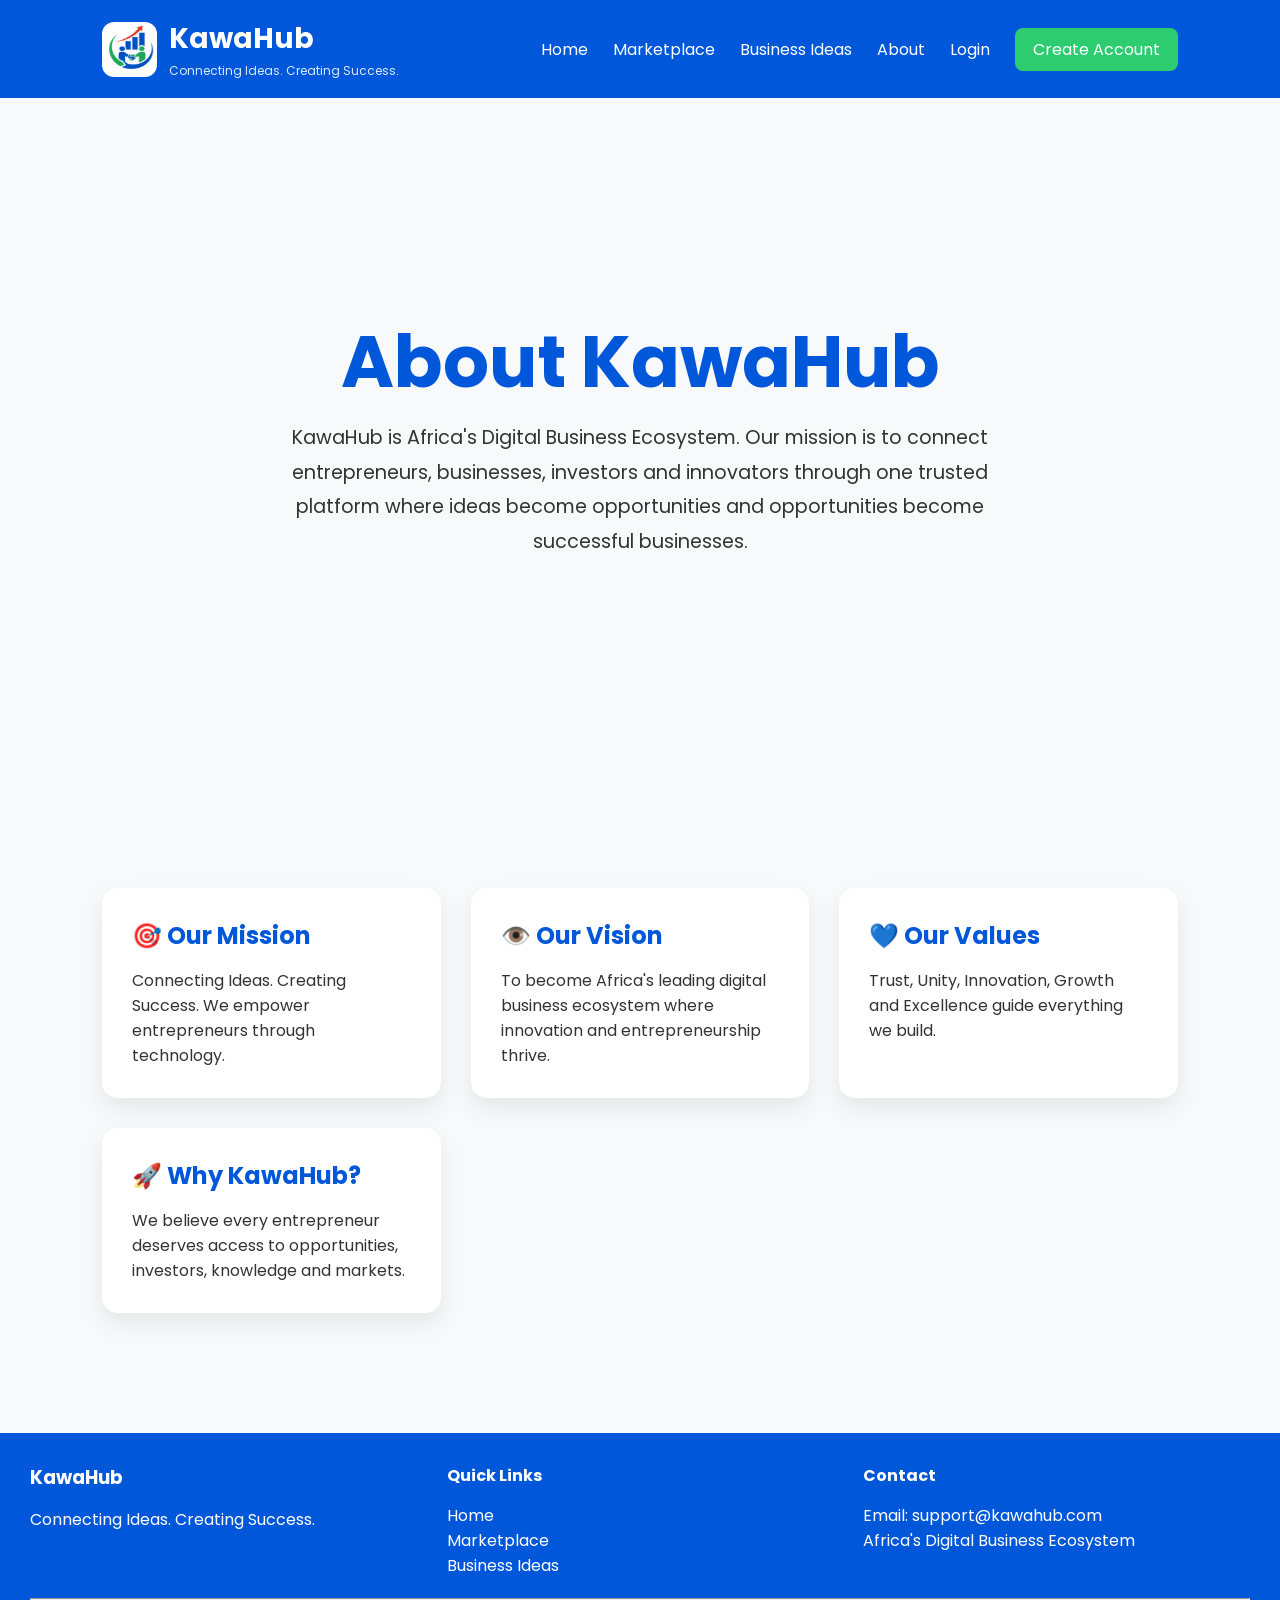
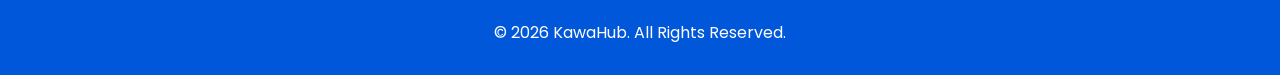
<file: about.html>
<!DOCTYPE html>
<html lang="en">
<head>
<meta charset="UTF-8">
<meta name="viewport" content="width=device-width, initial-scale=1.0">

<title>About | KawaHub</title>

<link rel="stylesheet" href="style.css">

<link href="https://fonts.googleapis.com/css2?family=Poppins:wght@300;400;600;700&display=swap" rel="stylesheet">
</head>

<body>

<header>

<nav class="navbar">

<a href="index.html" class="logo-link">

<img src="images/kawahub-logo.png"
alt="KawaHub Logo"
class="logo-img">

<div class="logo-text">

<h2>KawaHub</h2>

<p>Connecting Ideas. Creating Success.</p>

</div>

</a>

<div class="menu-toggle" id="menu-toggle">
☰
</div>

<ul class="nav-links" id="nav-links">

<li><a href="index.html">Home</a></li>

<li><a href="marketplace.html">Marketplace</a></li>

<li><a href="ideas.html">Business Ideas</a></li>

<li><a class="active" href="about.html">About</a></li>

<li><a href="login.html">Login</a></li>

<li>
<a class="register-btn" href="register.html">
Create Account
</a>
</li>

</ul>

</nav>

</header>

<section class="hero">

<h1>About KawaHub</h1>

<p>

KawaHub is Africa's Digital Business Ecosystem.

Our mission is to connect entrepreneurs, businesses, investors and innovators through one trusted platform where ideas become opportunities and opportunities become successful businesses.

</p>

</section>

<section class="features">

<div class="card">

<h2>🎯 Our Mission</h2>

<p>

Connecting Ideas. Creating Success.

We empower entrepreneurs through technology.

</p>

</div>

<div class="card">

<h2>👁️ Our Vision</h2>

<p>

To become Africa's leading digital business ecosystem where innovation and entrepreneurship thrive.

</p>

</div>

<div class="card">

<h2>💙 Our Values</h2>

<p>

Trust, Unity, Innovation, Growth and Excellence guide everything we build.

</p>

</div>

<div class="card">

<h2>🚀 Why KawaHub?</h2>

<p>

We believe every entrepreneur deserves access to opportunities, investors, knowledge and markets.

</p>

</div>

</section>

<footer>

<div class="footer-content">

<div>

<h3>KawaHub</h3>

<p>Connecting Ideas. Creating Success.</p>

</div>

<div>

<h4>Quick Links</h4>

<p><a href="index.html">Home</a></p>

<p><a href="marketplace.html">Marketplace</a></p>

<p><a href="ideas.html">Business Ideas</a></p>

</div>

<div>

<h4>Contact</h4>

<p>Email: support@kawahub.com</p>

<p>Africa's Digital Business Ecosystem</p>

</div>

</div>

<hr>

<p style="margin-top:20px;">
© 2026 KawaHub. All Rights Reserved.
</p>

</footer>

<script src="script.js"></script>

</body>
</html>
</file>
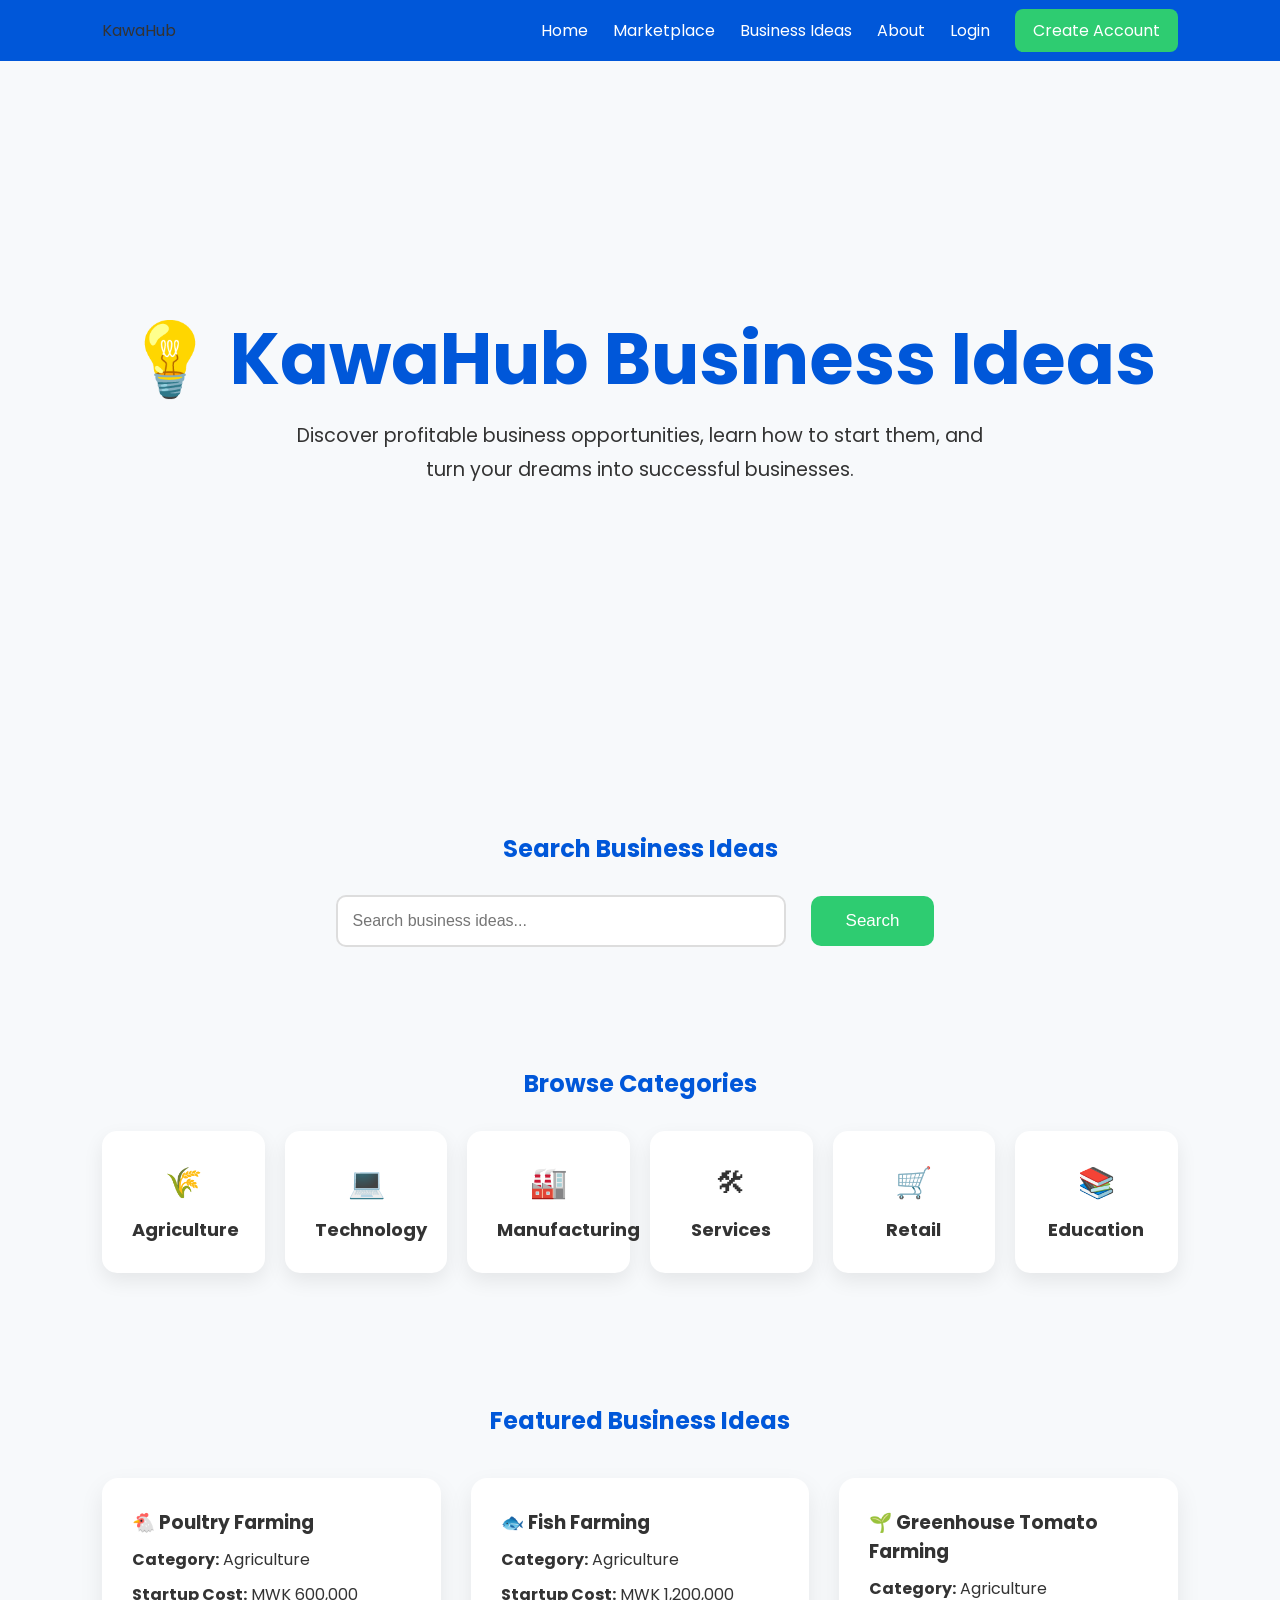
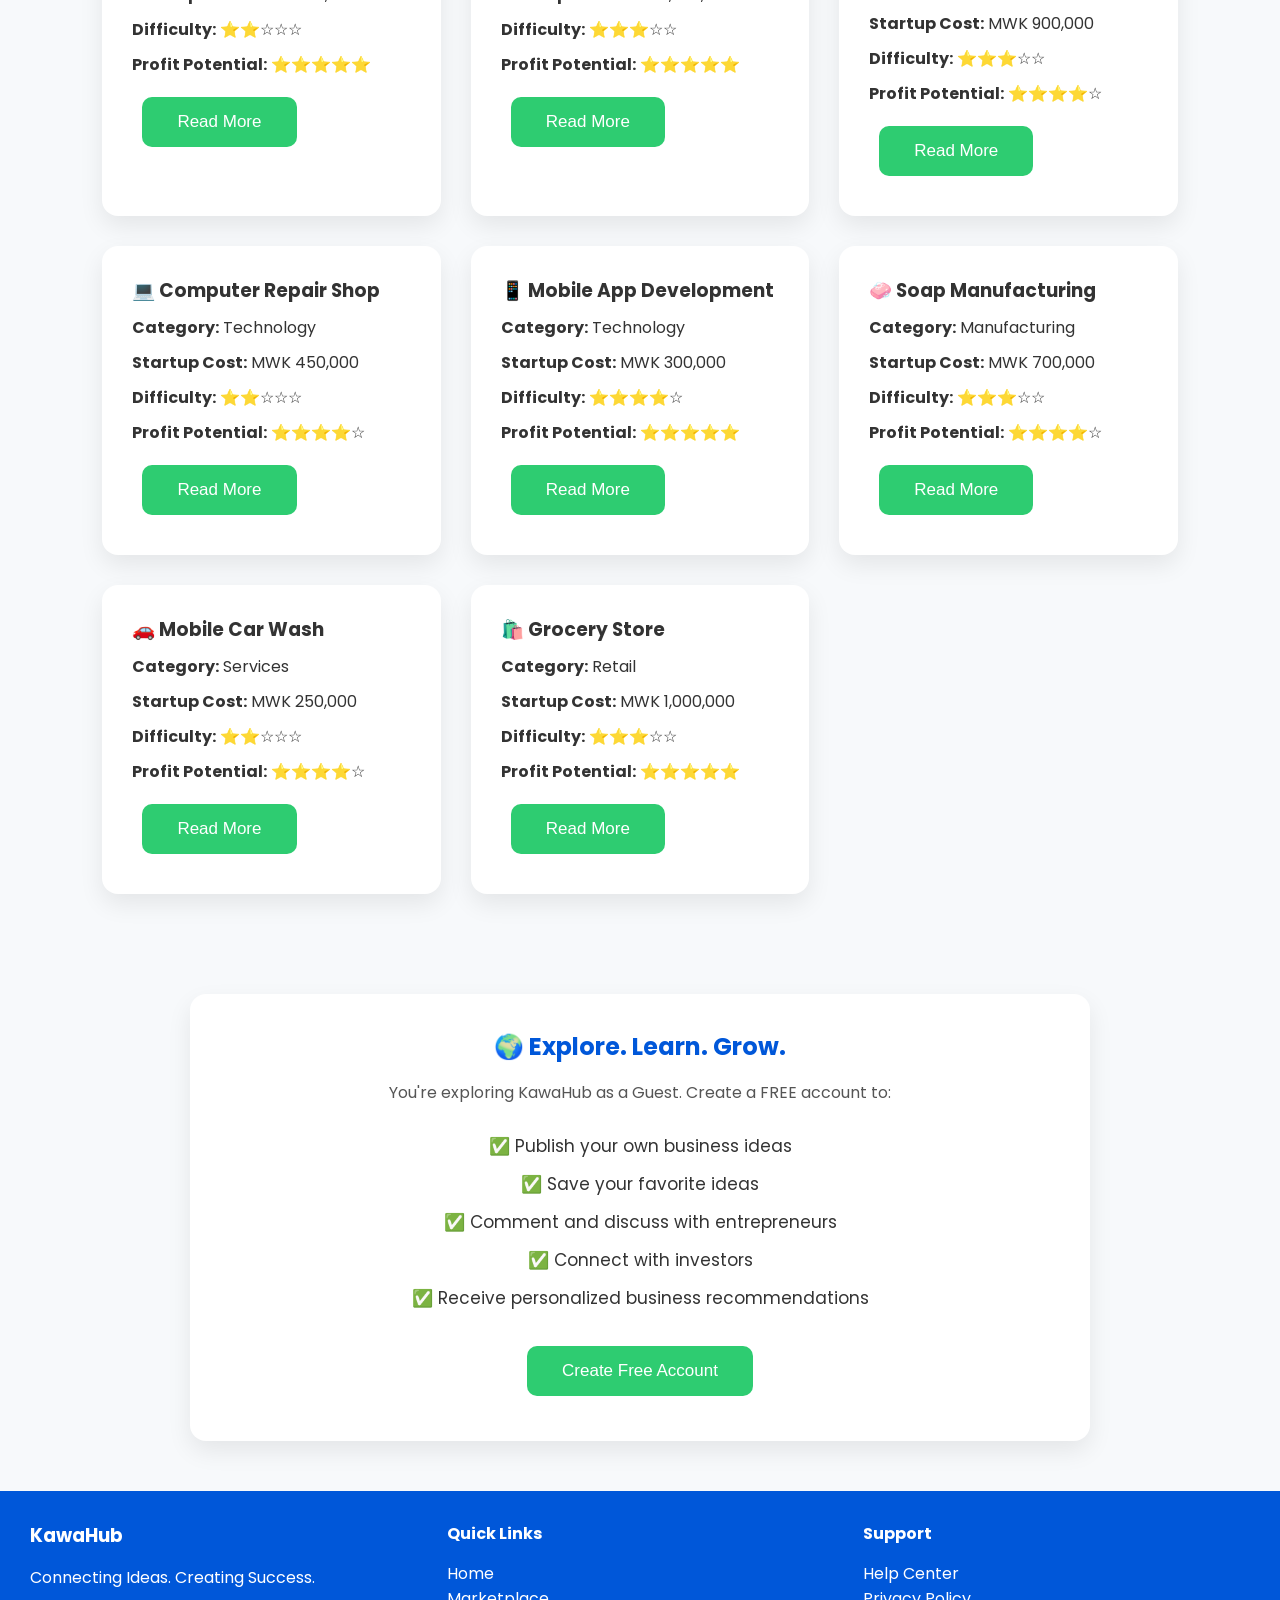
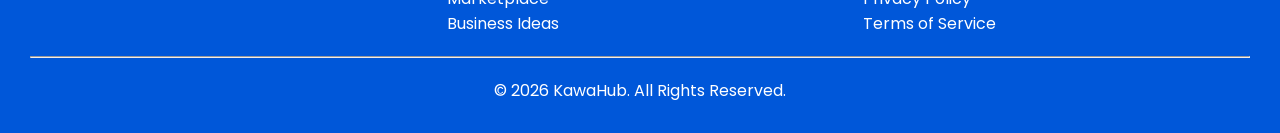
<file: ideas.html>
<!DOCTYPE html>
<html lang="en">

<head>

<meta charset="UTF-8">

<meta name="viewport" content="width=device-width, initial-scale=1.0">

<title>KawaHub | Business Ideas</title>

<link rel="stylesheet" href="style.css">

<link href="https://fonts.googleapis.com/css2?family=Poppins:wght@300;400;600;700&display=swap" rel="stylesheet">

</head>

<body>

<header>

<nav class="navbar">

<div class="logo">

KawaHub

</div>

<ul class="nav-links">

<li><a href="index.html">Home</a></li>

<li><a href="marketplace.html">Marketplace</a></li>

<li><a href="ideas.html">Business Ideas</a></li>

<li><a href="about.html">About</a></li>

<li><a href="login.html">Login</a></li>

<li>

<a class="register-btn" href="register.html">

Create Account

</a>

</li>

</ul>

</nav>

</header>

<!-- Hero Section -->

<section class="hero">

<h1>

💡 KawaHub Business Ideas

</h1>

<p>

Discover profitable business opportunities, learn how to start them,
and turn your dreams into successful businesses.

</p>

</section>

<!-- Search -->

<section class="market-search">

<h2>

Search Business Ideas

</h2>

<div class="search-box">

<input
type="text"
placeholder="Search business ideas...">

<button class="btn">

Search

</button>

</div>

</section>

<!-- Categories -->

<section class="categories">

<h2>

Browse Categories

</h2>

<div class="category-grid">

<div class="category-card">

🌾

<h3>Agriculture</h3>

</div>

<div class="category-card">

💻

<h3>Technology</h3>

</div>

<div class="category-card">

🏭

<h3>Manufacturing</h3>

</div>

<div class="category-card">

🛠

<h3>Services</h3>

</div>

<div class="category-card">

🛒

<h3>Retail</h3>

</div>

<div class="category-card">

📚

<h3>Education</h3>

</div>

</div>

</section>

<!-- Featured Ideas -->

<section class="products">

<h2>

Featured Business Ideas

</h2>

<div class="product-grid">
  <div class="card">

<h3>🐔 Poultry Farming</h3>

<p><strong>Category:</strong> Agriculture</p>

<p><strong>Startup Cost:</strong> MWK 600,000</p>

<p><strong>Difficulty:</strong> ⭐⭐☆☆☆</p>

<p><strong>Profit Potential:</strong> ⭐⭐⭐⭐⭐</p>

<button class="btn">Read More</button>

</div>

<div class="card">

<h3>🐟 Fish Farming</h3>

<p><strong>Category:</strong> Agriculture</p>

<p><strong>Startup Cost:</strong> MWK 1,200,000</p>

<p><strong>Difficulty:</strong> ⭐⭐⭐☆☆</p>

<p><strong>Profit Potential:</strong> ⭐⭐⭐⭐⭐</p>

<button class="btn">Read More</button>

</div>

<div class="card">

<h3>🌱 Greenhouse Tomato Farming</h3>

<p><strong>Category:</strong> Agriculture</p>

<p><strong>Startup Cost:</strong> MWK 900,000</p>

<p><strong>Difficulty:</strong> ⭐⭐⭐☆☆</p>

<p><strong>Profit Potential:</strong> ⭐⭐⭐⭐☆</p>

<button class="btn">Read More</button>

</div>

<div class="card">

<h3>💻 Computer Repair Shop</h3>

<p><strong>Category:</strong> Technology</p>

<p><strong>Startup Cost:</strong> MWK 450,000</p>

<p><strong>Difficulty:</strong> ⭐⭐☆☆☆</p>

<p><strong>Profit Potential:</strong> ⭐⭐⭐⭐☆</p>

<button class="btn">Read More</button>

</div>

<div class="card">

<h3>📱 Mobile App Development</h3>

<p><strong>Category:</strong> Technology</p>

<p><strong>Startup Cost:</strong> MWK 300,000</p>

<p><strong>Difficulty:</strong> ⭐⭐⭐⭐☆</p>

<p><strong>Profit Potential:</strong> ⭐⭐⭐⭐⭐</p>

<button class="btn">Read More</button>

</div>

<div class="card">

<h3>🧼 Soap Manufacturing</h3>

<p><strong>Category:</strong> Manufacturing</p>

<p><strong>Startup Cost:</strong> MWK 700,000</p>

<p><strong>Difficulty:</strong> ⭐⭐⭐☆☆</p>

<p><strong>Profit Potential:</strong> ⭐⭐⭐⭐☆</p>

<button class="btn">Read More</button>

</div>

<div class="card">

<h3>🚗 Mobile Car Wash</h3>

<p><strong>Category:</strong> Services</p>

<p><strong>Startup Cost:</strong> MWK 250,000</p>

<p><strong>Difficulty:</strong> ⭐⭐☆☆☆</p>

<p><strong>Profit Potential:</strong> ⭐⭐⭐⭐☆</p>

<button class="btn">Read More</button>

</div>

<div class="card">

<h3>🛍️ Grocery Store</h3>

<p><strong>Category:</strong> Retail</p>

<p><strong>Startup Cost:</strong> MWK 1,000,000</p>

<p><strong>Difficulty:</strong> ⭐⭐⭐☆☆</p>

<p><strong>Profit Potential:</strong> ⭐⭐⭐⭐⭐</p>

<button class="btn">Read More</button>

</div>

</div>
  </section>
  <section class="guest-banner">

<h2>🌍 Explore. Learn. Grow.</h2>

<p>

You're exploring KawaHub as a Guest.

Create a FREE account to:

</p>

<ul class="guest-list">

<li>✅ Publish your own business ideas</li>

<li>✅ Save your favorite ideas</li>

<li>✅ Comment and discuss with entrepreneurs</li>

<li>✅ Connect with investors</li>

<li>✅ Receive personalized business recommendations</li>

</ul>

<button class="btn" onclick="location.href='register.html'">

Create Free Account

</button>

</section>

<footer>

<div class="footer-content">

<div>

<h3>KawaHub</h3>

<p>

Connecting Ideas. Creating Success.

</p>

</div>

<div>

<h4>Quick Links</h4>

<p><a href="index.html">Home</a></p>

<p><a href="marketplace.html">Marketplace</a></p>

<p><a href="ideas.html">Business Ideas</a></p>

</div>

<div>

<h4>Support</h4>

<p>Help Center</p>

<p>Privacy Policy</p>

<p>Terms of Service</p>

</div>

</div>

<hr>

<p style="margin-top:20px;">

© 2026 KawaHub. All Rights Reserved.

</p>

</footer>

<script src="script.js"></script>

</body>

</html>
</file>
<file: style.css>
/* ===========================
   KawaHub v0.2
   =========================== */

*{
    margin:0;
    padding:0;
    box-sizing:border-box;
}

body{
    font-family:'Poppins',sans-serif;
    background:#f7f9fb;
    color:#333;
}

/* ===========================
   Navigation
   =========================== */

.navbar{
    display:flex;
    justify-content:space-between;
    align-items:center;
    padding:18px 8%;
    background:#0057d9;
    position:sticky;
    top:0;
    z-index:1000;
}
.logo{
display:flex;
align-items:center;
}

.logo-link{
display:flex;
align-items:center;
text-decoration:none;
color:white;
gap:12px;
}

.logo-img{
width:55px;
height:55px;
border-radius:12px;
}

.logo-text h2{
font-size:28px;
margin:0;
font-weight:700;
color:white;
}

.logo-text p{
font-size:12px;
margin-top:2px;
color:#dbeafe;
}

.nav-links{
    display:flex;
    gap:25px;
    list-style:none;
    align-items:center;
}

.nav-links a{
    text-decoration:none;
    color:white;
    transition:.3s;
}

.nav-links a:hover{
    color:#90ee90;
}

.register-btn{
    background:#2ecc71;
    padding:10px 18px;
    border-radius:8px;
    color:white !important;
}

/* ===========================
   Hero
   =========================== */

.hero{
    min-height:80vh;
    display:flex;
    flex-direction:column;
    justify-content:center;
    align-items:center;
    text-align:center;
    padding:40px 20px;
}

.hero h1{
    font-size:clamp(2.5rem,8vw,4.5rem);
    color:#0057d9;
    line-height:1.1;
    margin-bottom:20px;
}

.hero p{
    max-width:700px;
    width:90%;
    font-size:1.2rem;
    line-height:1.8;
    margin-bottom:35px;
}

/* ===========================
   Buttons
   =========================== */

.btn{
    background:#2ecc71;
    color:white;
    border:none;
    padding:15px 35px;
    border-radius:10px;
    font-size:17px;
    cursor:pointer;
    margin:10px;
    transition:.3s;
}

.btn:hover{
    transform:translateY(-4px);
    box-shadow:0 10px 20px rgba(0,0,0,.2);
}

.btn-outline{
    background:white;
    border:2px solid #0057d9;
    color:#0057d9;
    padding:15px 35px;
    border-radius:10px;
    font-size:17px;
    cursor:pointer;
    margin:10px;
    transition:.3s;
}

.btn-outline:hover{
    background:#0057d9;
    color:white;
}

/* ===========================
   Guest Banner
   =========================== */

.guest-banner{
    background:white;
    max-width:900px;
    margin:30px auto;
    padding:35px;
    border-radius:16px;
    text-align:center;
    box-shadow:0 10px 25px rgba(0,0,0,.08);
}

.guest-banner h2{
    color:#0057d9;
    margin-bottom:15px;
}

.guest-banner p{
    line-height:1.8;
    color:#555;
}

/* ===========================
   Features
   =========================== */

.features{
    display:grid;
    grid-template-columns:repeat(auto-fit,minmax(250px,1fr));
    gap:30px;
    padding:70px 8%;
}

.card{
    background:white;
    padding:30px;
    border-radius:16px;
    box-shadow:0 10px 25px rgba(0,0,0,.08);
    transition:.3s;
}

.card:hover{
    transform:translateY(-8px);
}

.card h2{
    color:#0057d9;
    margin-bottom:15px;
}

/* ===========================
   Footer
   =========================== */

footer{
    text-align:center;
    padding:30px;
    background:#0057d9;
    color:white;
    margin-top:50px;
}

/* ===========================
   Mobile
   =========================== */

@media(max-width:768px){

.navbar{
    flex-direction:column;
    gap:15px;
}

.nav-links{
    flex-wrap:wrap;
    justify-content:center;
    gap:15px;
}

.hero{
    min-height:70vh;
}

.hero p{
    font-size:1rem;
}

.features{
    padding:40px 20px;
}

  }
/* ===========================
   Marketplace
   =========================== */

.market-search{
    text-align:center;
    padding:50px 20px;
}

.market-search h2{
    color:#0057d9;
    margin-bottom:20px;
}

.search-box{
    display:flex;
    justify-content:center;
    align-items:center;
    gap:15px;
    flex-wrap:wrap;
}

.search-box input{
    width:450px;
    max-width:90%;
    padding:15px;
    border:2px solid #ddd;
    border-radius:10px;
    font-size:16px;
}

.categories{
    padding:60px 8%;
    text-align:center;
}

.categories h2{
    color:#0057d9;
    margin-bottom:30px;
}

.category-grid{
    display:grid;
    grid-template-columns:repeat(auto-fit,minmax(150px,1fr));
    gap:20px;
}

.category-card{
    background:white;
    padding:30px;
    border-radius:15px;
    box-shadow:0 8px 20px rgba(0,0,0,.08);
    transition:.3s;
    cursor:pointer;
    font-size:30px;
}

.category-card h3{
    margin-top:10px;
    font-size:18px;
    color:#333;
}

.category-card:hover{
    transform:translateY(-8px);
}

.products{
    padding:70px 8%;
}

.products h2{
    text-align:center;
    color:#0057d9;
    margin-bottom:40px;
}

.product-grid{
    display:grid;
    grid-template-columns:repeat(auto-fit,minmax(260px,1fr));
    gap:30px;
}

.product-grid .card p{
    margin:10px 0;
   }
/* ===========================
   Business Ideas
=========================== */

.guest-list{
    list-style:none;
    margin:25px 0;
    padding:0;
}

.guest-list li{
    margin:12px 0;
    font-size:17px;
}

.footer-content{
    display:grid;
    grid-template-columns:repeat(auto-fit,minmax(220px,1fr));
    gap:30px;
    text-align:left;
    padding-bottom:20px;
}

.footer-content h3,
.footer-content h4{
    margin-bottom:15px;
}

.footer-content a{
    color:white;
    text-decoration:none;
}

.footer-content a:hover{
    text-decoration:underline;
}
/* ===========================
   Mobile Navigation
=========================== */

.menu-toggle{
display:none;
font-size:34px;
color:white;
cursor:pointer;
}

@media(max-width:900px){

.navbar{
flex-wrap:wrap;
}

.menu-toggle{
display:block;
}

.nav-links{

display:none;
flex-direction:column;
width:100%;
background:#0057D9;
margin-top:20px;
padding:20px 0;
gap:20px;

}

.nav-links.active{

display:flex;

}

.logo-text p{

display:none;

}

.hero h1{

font-size:40px;

}

.hero p{

font-size:18px;

}

   }
/* ===========================
   Platform Statistics
=========================== */

.stats{

padding:80px 8%;

background:white;

text-align:center;

}

.stats h2{

font-size:40px;

color:#0057D9;

margin-bottom:15px;

}

.stats-subtitle{

font-size:18px;

color:#666;

margin-bottom:50px;

}

.stats-grid{

display:grid;

grid-template-columns:repeat(auto-fit,minmax(220px,1fr));

gap:30px;

}

.stat-card{

background:#F7F9FB;

padding:35px;

border-radius:18px;

box-shadow:0 10px 25px rgba(0,0,0,.08);

transition:.3s;

}

.stat-card:hover{

transform:translateY(-8px);

}

.stat-card h1{

font-size:48px;

color:#2ECC71;

margin-bottom:10px;

}

.stat-card p{

font-size:18px;

color:#444;

font-weight:600;

   }
/* ===========================
   Featured Businesses
=========================== */

.featured-businesses{

padding:80px 8%;

background:#f7f9fb;

text-align:center;

}

.section-subtitle{

font-size:18px;

color:#666;

margin-bottom:45px;

}

.business-grid{

display:grid;

grid-template-columns:repeat(auto-fit,minmax(280px,1fr));

gap:30px;

}

.business-card{

background:white;

border-radius:18px;

overflow:hidden;

box-shadow:0 10px 25px rgba(0,0,0,.08);

transition:.3s;

padding-bottom:25px;

}

.business-card:hover{

transform:translateY(-10px);

}

.business-card img{

width:100%;

height:220px;

object-fit:cover;

}

.business-card h3{

margin:20px 0 10px;

font-size:24px;

color:#0057D9;

}

.business-card p{

margin-bottom:20px;

color:#666;

   }
/* ===========================
   Trending Business Ideas
=========================== */

.trending-ideas{

padding:80px 8%;

background:white;

text-align:center;

}

.ideas-grid{

display:grid;

grid-template-columns:repeat(auto-fit,minmax(280px,1fr));

gap:30px;

}

.idea-card{

background:#F7F9FB;

padding:35px;

border-radius:18px;

box-shadow:0 10px 25px rgba(0,0,0,.08);

transition:.3s;

}

.idea-card:hover{

transform:translateY(-10px);

}

.idea-card h3{

color:#0057D9;

margin-bottom:15px;

font-size:24px;

}

.idea-card p{

margin-bottom:25px;

color:#555;

line-height:1.6;

}
/* ===========================
   Testimonials
=========================== */

.testimonials{

padding:80px 8%;

background:#f7f9fb;

text-align:center;

}

.testimonial-grid{

display:grid;

grid-template-columns:repeat(auto-fit,minmax(280px,1fr));

gap:30px;

}

.testimonial-card{

background:white;

padding:35px;

border-radius:18px;

box-shadow:0 10px 25px rgba(0,0,0,.08);

transition:.3s;

}

.testimonial-card:hover{

transform:translateY(-10px);

}

.testimonial-card p{

font-style:italic;

line-height:1.8;

margin-bottom:25px;

color:#444;

}

.testimonial-card h4{

color:#0057D9;

margin-bottom:5px;

}

.testimonial-card span{

color:#777;

font-size:14px;

   }
/* ===========================
   Join KawaHub
=========================== */

.join-kawahub{

padding:90px 8%;

background:#0057D9;

text-align:center;

color:white;

}

.join-kawahub h2{

font-size:42px;

margin-bottom:20px;

}

.join-kawahub p{

max-width:700px;

margin:auto;

font-size:20px;

line-height:1.7;

margin-bottom:40px;

}

.join-buttons{

display:flex;

justify-content:center;

gap:20px;

flex-wrap:wrap;

}
/* ===========================
   Dashboard
=========================== */

.dashboard{

display:flex;

min-height:100vh;

}

.sidebar{

width:260px;

background:#0057D9;

color:white;

padding:30px;

}

.sidebar-logo{

margin-bottom:50px;

}

.sidebar ul{

list-style:none;

}

.sidebar li{

margin:20px 0;

}

.sidebar a{

color:white;

text-decoration:none;

font-size:17px;

}

.dashboard-content{

flex:1;

padding:50px;

background:#F7F9FB;

}

.dashboard-content h1{

color:#0057D9;

margin-bottom:10px;

}

.dashboard-cards{

display:grid;

grid-template-columns:repeat(auto-fit,minmax(220px,1fr));

gap:25px;

margin:40px 0;

}

.dash-card{

background:white;

padding:30px;

border-radius:15px;

text-align:center;

box-shadow:0 10px 20px rgba(0,0,0,.08);

}

.dash-card h2{

font-size:42px;

color:#2ECC71;

margin-bottom:10px;

}

.quick-actions button{

margin-right:15px;

margin-top:20px;

}
</file>
